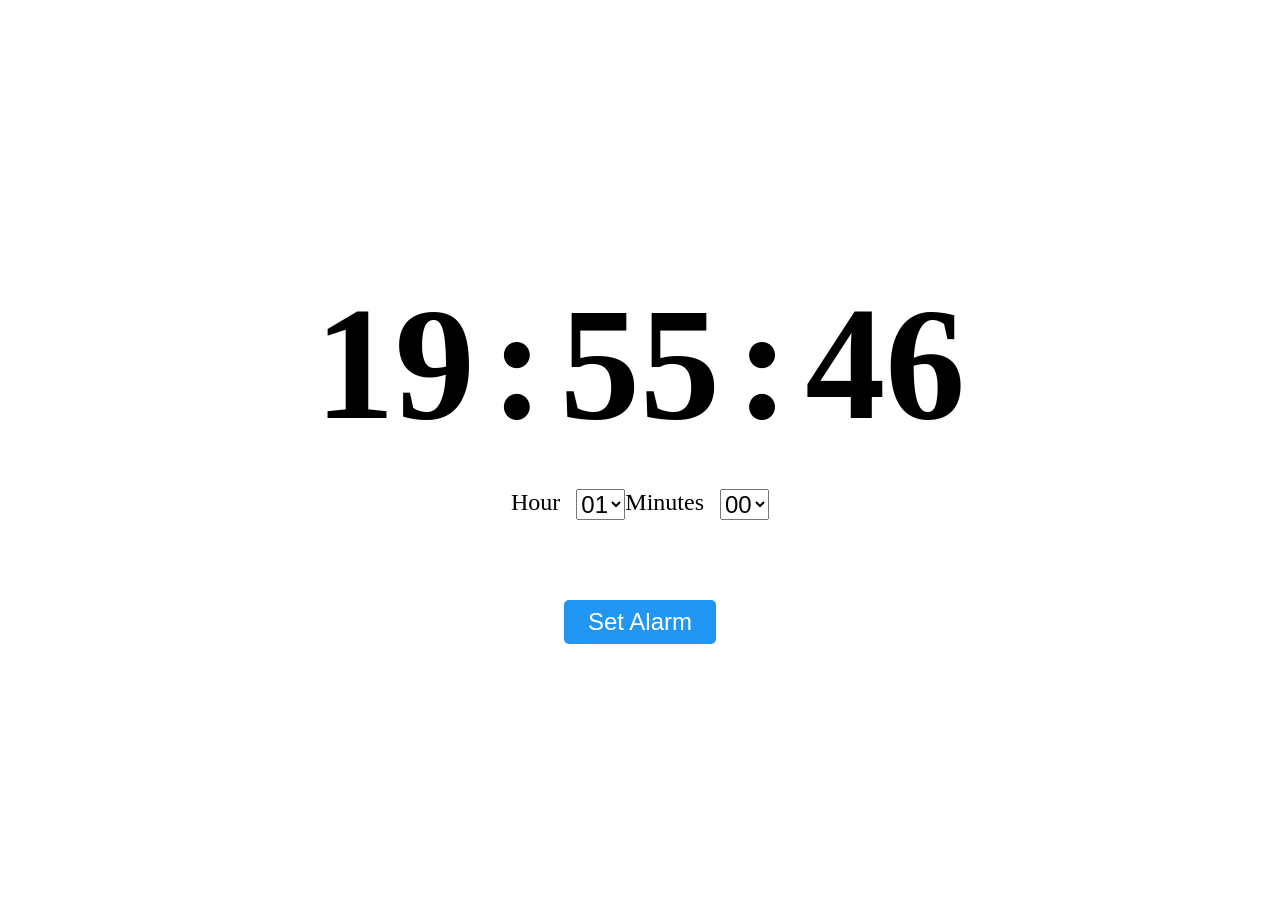
<file: index.html>
<!DOCTYPE html>
<html lang="en">
<head>
    <meta charset="UTF-8">
    <meta http-equiv="X-UA-Compatible" content="IE=edge">
    <meta name="viewport" content="width=device-width, initial-scale=1.0">
    <title>Document</title>
    <link rel="stylesheet" href="alarm.css">
</head>

<body>
    <div class="container">
        <div class="big-con">
            <h2 id="hours"></h2>
            <h2>:</h2>
            <h2 id="mins"></h2>
            <h2>:</h2>
            <h2 id="secs"></h2>
        </div>

        <div class="alarm-div">
            <div>Hour</div>
            <select name="" id="alarmHour">
                <option value="01">01</option>
                <option value="02">02</option>
                <option value="03">03</option>
                <option value="04">04</option>
                <option value="05">05</option>
                <option value="06">06</option>
                <option value="07">07</option>
                <option value="08">08</option>
                <option value="09">09</option>
                <option value="10">10</option>
                <option value="11">11</option>
                <option value="12">12</option>
                <option value="13">13</option>
                <option value="14">14</option>
                <option value="15">15</option>
                <option value="16">16</option>
                <option value="17">17</option>
                <option value="18">18</option>
                <option value="19">19</option>
                <option value="20">20</option>
                <option value="21">21</option>
                <option value="22">22</option>
                <option value="23">23</option>
                <option value="00">00</option>
            </select>


            <div class="mn">Minutes</div>
            <select name="" id="alarmMinutes">
                <option value="00">00</option>
                <option value="01">01</option>
                <option value="02">02</option>
                <option value="03">03</option>
                <option value="04">04</option>
                <option value="05">05</option>
                <option value="06">06</option>
                <option value="07">07</option>
                <option value="08">08</option>
                <option value="09">09</option>
                <option value="10">10</option>
                <option value="11">11</option>
                <option value="12">12</option>
                <option value="13">13</option>
                <option value="14">14</option>
                <option value="15">15</option>
                <option value="16">16</option>
                <option value="17">17</option>
                <option value="18">18</option>
                <option value="19">19</option>
                <option value="20">20</option>
                <option value="21">21</option>
                <option value="22">22</option>
                <option value="23">23</option>
                <option value="24">24</option>
                <option value="25">25</option>
                <option value="26">26</option>
                <option value="27">27</option>
                <option value="28">28</option>
                <option value="29">29</option>
                <option value="30">30</option>
                <option value="31">31</option>
                <option value="32">32</option>
                <option value="33">33</option>
                <option value="34">34</option>
                <option value="35">35</option>
                <option value="36">36</option>
                <option value="37">37</option>
                <option value="38">38</option>
                <option value="39">39</option>
                <option value="40">40</option>
                <option value="41">41</option>
                <option value="42">42</option>
                <option value="43">43</option>
                <option value="44">44</option>
                <option value="45">45</option>
                <option value="46">46</option>
                <option value="47">47</option>
                <option value="48">48</option>
                <option value="49">49</option>
                <option value="50">50</option>
                <option value="51">51</option>
                <option value="52">52</option>
                <option value="53">53</option>
                <option value="54">54</option>
                <option value="55">55</option>
                <option value="56">56</option>
                <option value="57">57</option>
                <option value="58">58</option>
                <option value="59">59</option>
            </select>
        </div>

        <h3 id="set-Alarm"></h3>
        <button class="alarm-btn" onclick="setAlarm()">Set Alarm</button>
        <audio id="playAudio" src="police-6007.mp3"></audio>

    </div>
        
    <script src="alarm.js"></script>
</body>
</html>
</file>
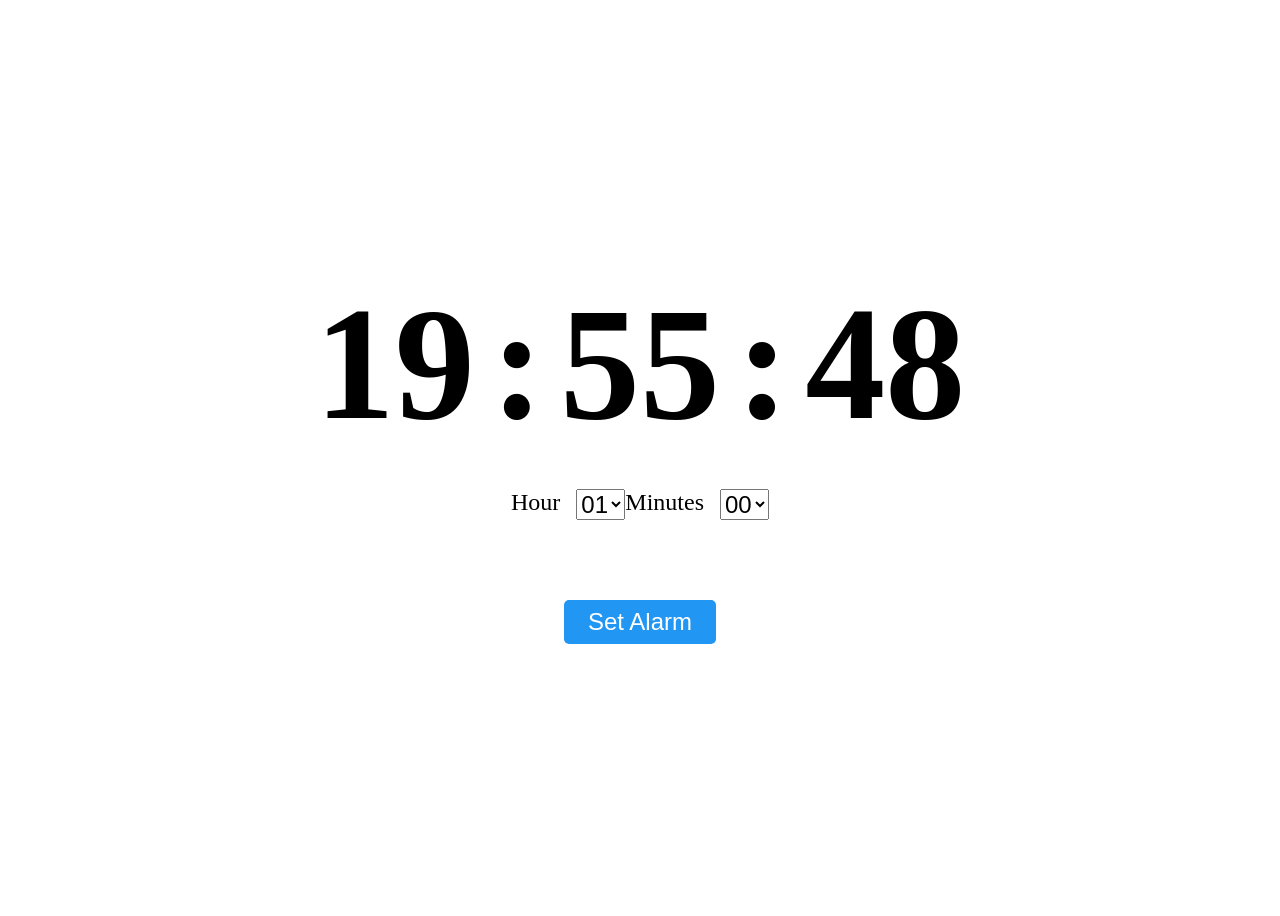
<file: alarm.html>
<!DOCTYPE html>
<html lang="en">
<head>
    <meta charset="UTF-8">
    <meta http-equiv="X-UA-Compatible" content="IE=edge">
    <meta name="viewport" content="width=device-width, initial-scale=1.0">
    <title>Alarm Clock</title>
    <link rel="stylesheet" href="alarm.css">
</head>

<body>
    <div class="container">
        <div class="big-con">
            <h2 id="hours"></h2>
            <h2>:</h2>
            <h2 id="mins"></h2>
            <h2>:</h2>
            <h2 id="secs"></h2>
        </div>

        <div class="alarm-div">
            <div>Hour</div>
            <select name="" id="alarmHour">
                <option value="01">01</option>
                <option value="02">02</option>
                <option value="03">03</option>
                <option value="04">04</option>
                <option value="05">05</option>
                <option value="06">06</option>
                <option value="07">07</option>
                <option value="08">08</option>
                <option value="09">09</option>
                <option value="10">10</option>
                <option value="11">11</option>
                <option value="12">12</option>
                <option value="13">13</option>
                <option value="14">14</option>
                <option value="15">15</option>
                <option value="16">16</option>
                <option value="17">17</option>
                <option value="18">18</option>
                <option value="19">19</option>
                <option value="20">20</option>
                <option value="21">21</option>
                <option value="22">22</option>
                <option value="23">23</option>
                <option value="00">00</option>
            </select>


            <div class="mn">Minutes</div>
            <select name="" id="alarmMinutes">
                <option value="00">00</option>
                <option value="01">01</option>
                <option value="02">02</option>
                <option value="03">03</option>
                <option value="04">04</option>
                <option value="05">05</option>
                <option value="06">06</option>
                <option value="07">07</option>
                <option value="08">08</option>
                <option value="09">09</option>
                <option value="10">10</option>
                <option value="11">11</option>
                <option value="12">12</option>
                <option value="13">13</option>
                <option value="14">14</option>
                <option value="15">15</option>
                <option value="16">16</option>
                <option value="17">17</option>
                <option value="18">18</option>
                <option value="19">19</option>
                <option value="20">20</option>
                <option value="21">21</option>
                <option value="22">22</option>
                <option value="23">23</option>
                <option value="24">24</option>
                <option value="25">25</option>
                <option value="26">26</option>
                <option value="27">27</option>
                <option value="28">28</option>
                <option value="29">29</option>
                <option value="30">30</option>
                <option value="31">31</option>
                <option value="32">32</option>
                <option value="33">33</option>
                <option value="34">34</option>
                <option value="35">35</option>
                <option value="36">36</option>
                <option value="37">37</option>
                <option value="38">38</option>
                <option value="39">39</option>
                <option value="40">40</option>
                <option value="41">41</option>
                <option value="42">42</option>
                <option value="43">43</option>
                <option value="44">44</option>
                <option value="45">45</option>
                <option value="46">46</option>
                <option value="47">47</option>
                <option value="48">48</option>
                <option value="49">49</option>
                <option value="50">50</option>
                <option value="51">51</option>
                <option value="52">52</option>
                <option value="53">53</option>
                <option value="54">54</option>
                <option value="55">55</option>
                <option value="56">56</option>
                <option value="57">57</option>
                <option value="58">58</option>
                <option value="59">59</option>
            </select>
        </div>

        <h3 id="set-Alarm"></h3>
        <button class="alarm-btn" onclick="setAlarm()">Set Alarm</button>
        <audio id="playAudio" src="police-6007.mp3"></audio>

    </div>
        
    <script src="alarm.js"></script>
</body>
</html>
</file>
<file: alarm.css>
.container {
    display: flex;
    flex-direction: column;
    align-items: center;
    justify-content: center;
    height: 100vh;
}

.big-con {
    display: flex;
    align-items: center;
}

.big-con h2 {
    font-size: 10rem;
    font-weight: bold;
    margin: 0 0.5rem;
}

.alarm-div {
    display: flex;
    margin-top: 2rem;
}

.alarm-div div {
    font-size: 1.5rem;
    margin-right: 1rem;
}

.alarm-div select {
    font-size: 1.5rem;
}

#set-Alarm {
    margin-top: 2rem;
    font-size: 2rem;
    text-align: center;
}

.alarm-btn {
    font-size: 1.5rem;
    padding: 0.5rem 1.5rem;
    margin-top: 1rem;
    background-color: #2196f3;
    color: white;
    border: none;
    border-radius: 5px;
    cursor: pointer;
}

.alarm-btn:hover {
    background-color: #0c7cd5;
}

audio {
    display: none;
}
</file>
